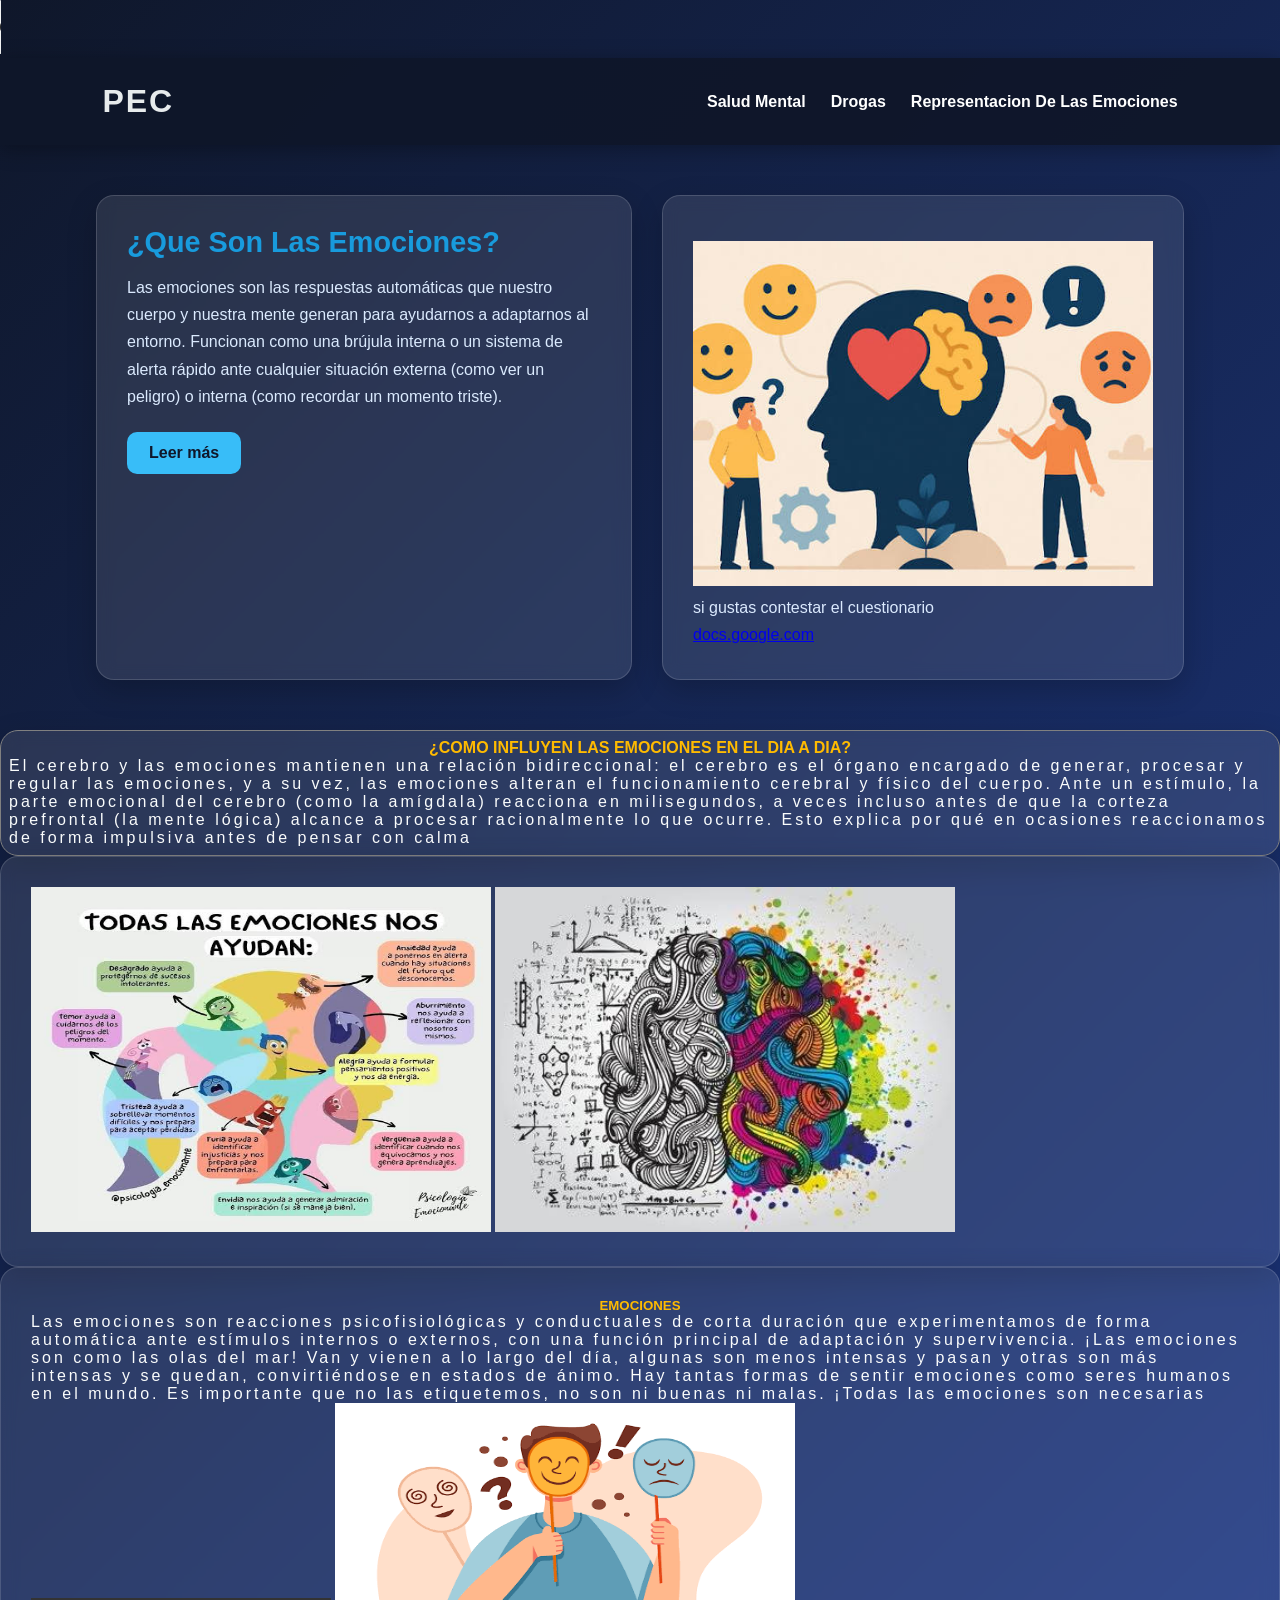
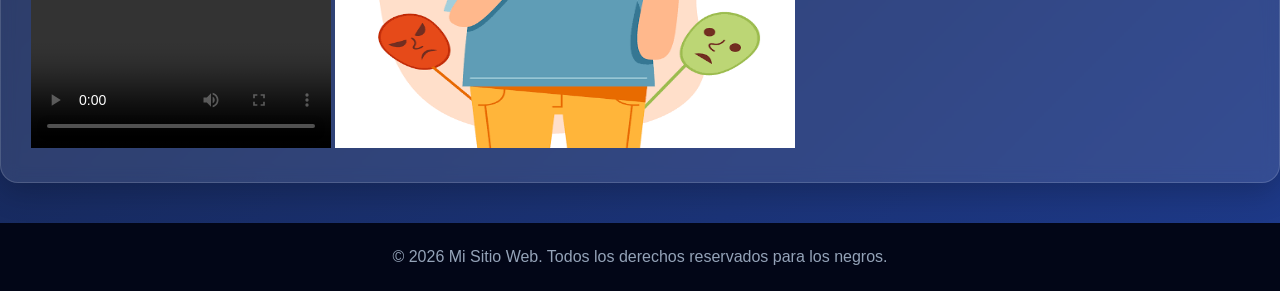
<file: pec/index.html>
<!DOCTYPE html>
<html lang="en">

<head>
    <meta charset="UTF-8">
    <meta name="viewport" content="width=device-width, initial-scale=1.0">
    <title>PROJECTO DEL PEC</title>
    <link rel="stylesheet" href="1estilos.css">

<body>
    <audio controls loop>

        <source src="golden.mp3" type="audio/mpeg">

    </audio>
    <header>
        <h1>PEC </h1>

        <nav>
            <ul>
                <li><a href="2index.html">Salud Mental</a></li>
                <li><a href="3index.html">Drogas</a></li>
                <li><a href="4index.html">Representacion De Las Emociones</a></li>
                
            </ul>
        </nav>
    </header>

    <main class="contenedor">

        <section>
            <h2>¿Que Son Las Emociones?</h2>
            <p>
                Las emociones son las respuestas automáticas
                que nuestro cuerpo y nuestra mente generan para
                ayudarnos a adaptarnos al entorno. Funcionan como
                una brújula interna o un sistema de alerta rápido
                ante cualquier situación externa (como ver un peligro)
                o interna (como recordar un momento triste).
            </p>

            <a href="#" class="boton">Leer más</a>
        </section>

        <aside>
            <h3></h3>
            <p>
                <img src="edgar.jpg" alt="edgar" width="460" height="345">
                si gustas contestar el cuestionario
            </p>
            <p><a
                    href="https://docs.google.com/forms/d/e/1FAIpQLSejkUiuRa-tMJepSYEjL113vpwqX7PfJxoe7_6dhCsBIC0TQA/viewform">docs.google.com</a>
            </p>

        </aside>
    </main>

    <section class="salud">

        <h4>¿Como influyen las Emociones en el dia a dia?</h4>
        <p4>El cerebro y las emociones mantienen una relación bidireccional:
            el cerebro es el órgano encargado de generar,
            procesar y regular las emociones, y a su vez,
            las emociones alteran el funcionamiento cerebral y
            físico del cuerpo.
            Ante un estímulo, la parte emocional del cerebro
            (como la amígdala) reacciona en milisegundos, a veces
            incluso antes de que la corteza prefrontal (la mente lógica)
            alcance a procesar racionalmente lo que ocurre.
            Esto explica por qué en ocasiones reaccionamos de forma
            impulsiva antes de pensar con calma
        </p4>

    </section>

    <section class="imagenes">
        <img src="images.jpg" alt="edgar" width="460" height="345">
        <img src="u.jpeg" alt="edgar" width="460" height="345">




    </section>

    <section class="eje">
        <h5>Emociones</h5>
        <p5>Las emociones son reacciones psicofisiológicas y conductuales de corta duración que experimentamos de forma
            automática ante estímulos internos o externos, con una función principal de adaptación y supervivencia. ¡Las
            emociones son como las olas del mar! Van y vienen a lo largo del día, algunas son menos intensas y pasan y
            otras son más intensas y se quedan, convirtiéndose en estados de ánimo. Hay tantas formas de sentir
            emociones como seres humanos en el mundo. Es importante que no las etiquetemos, no son ni buenas ni malas.
            ¡Todas las emociones son necesarias</p5>
        <video src="que.mp4" controls></video>
        <img src="pri.png" alt="edgar" width="460" height="345">
    </section>

    <footer>
        <p>&copy; 2026 Mi Sitio Web. Todos los derechos reservados para los negros.</p>
    </footer>
</body>
</file>
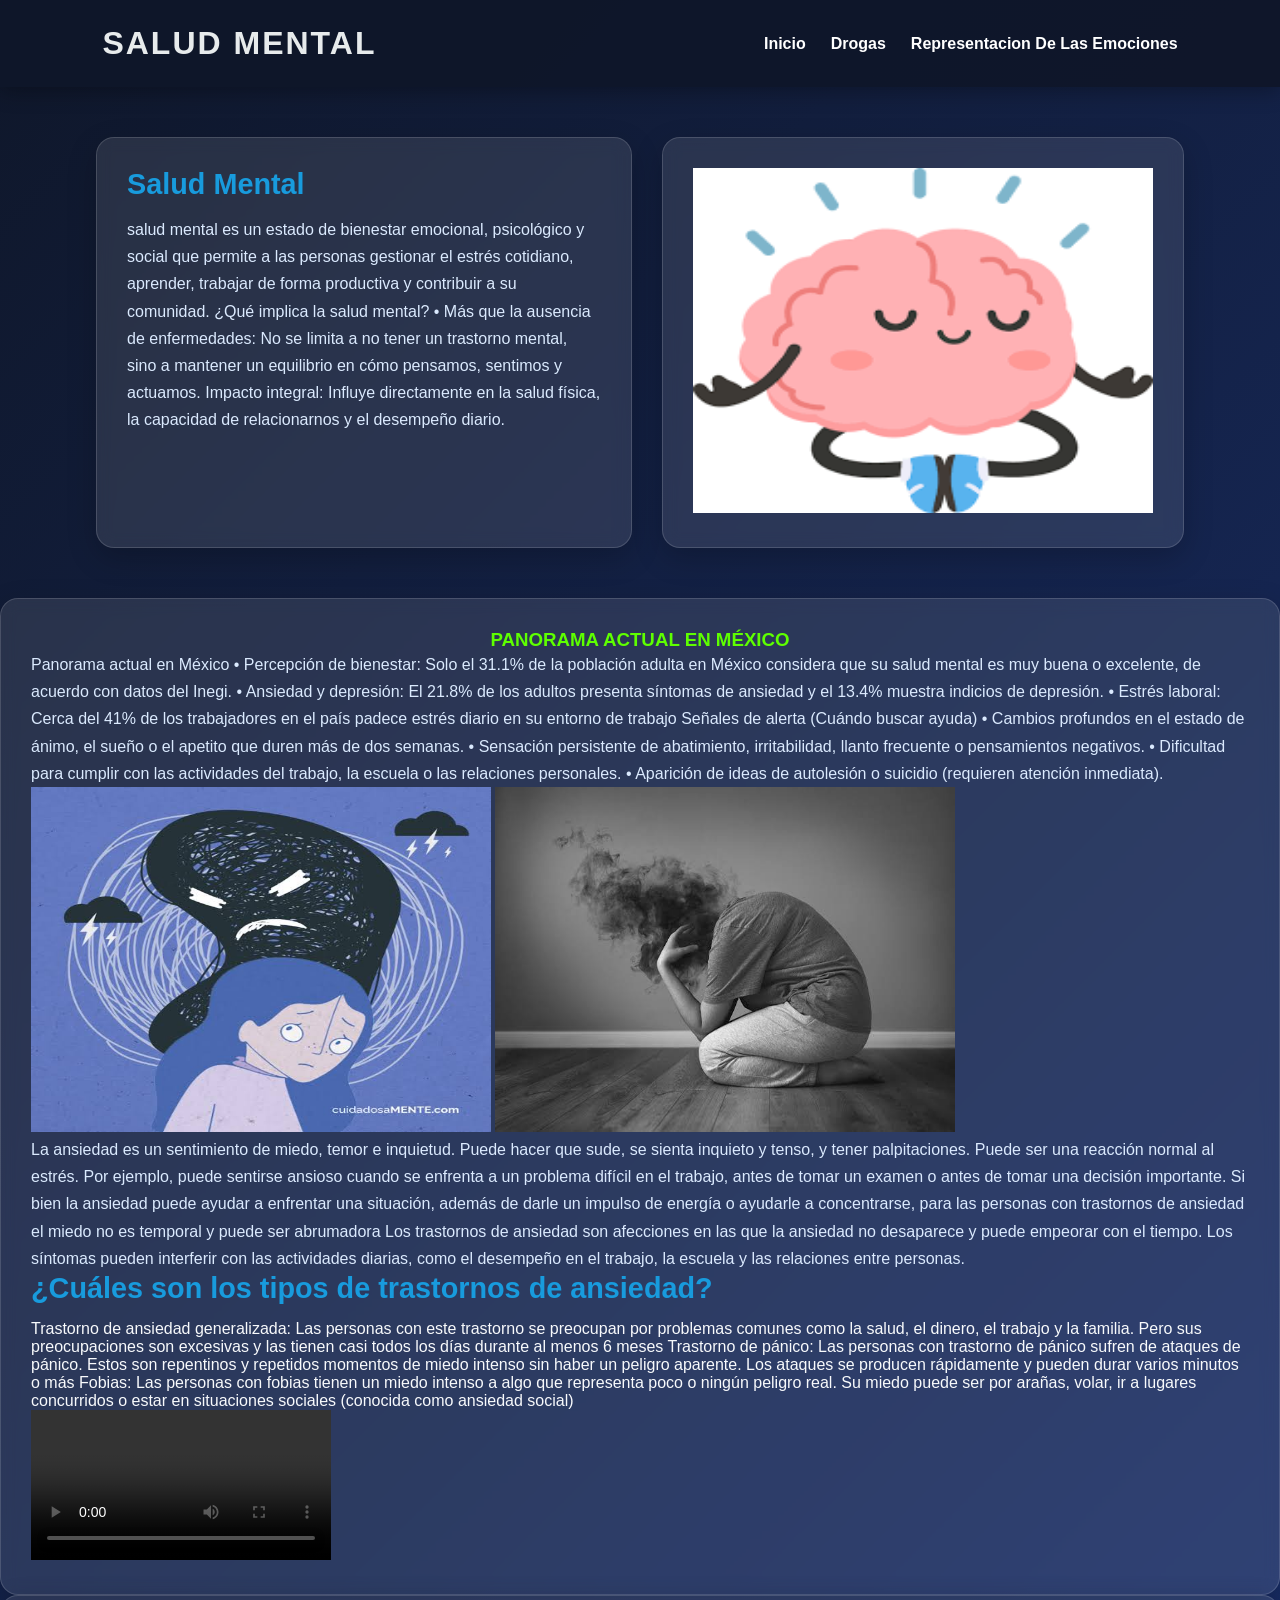
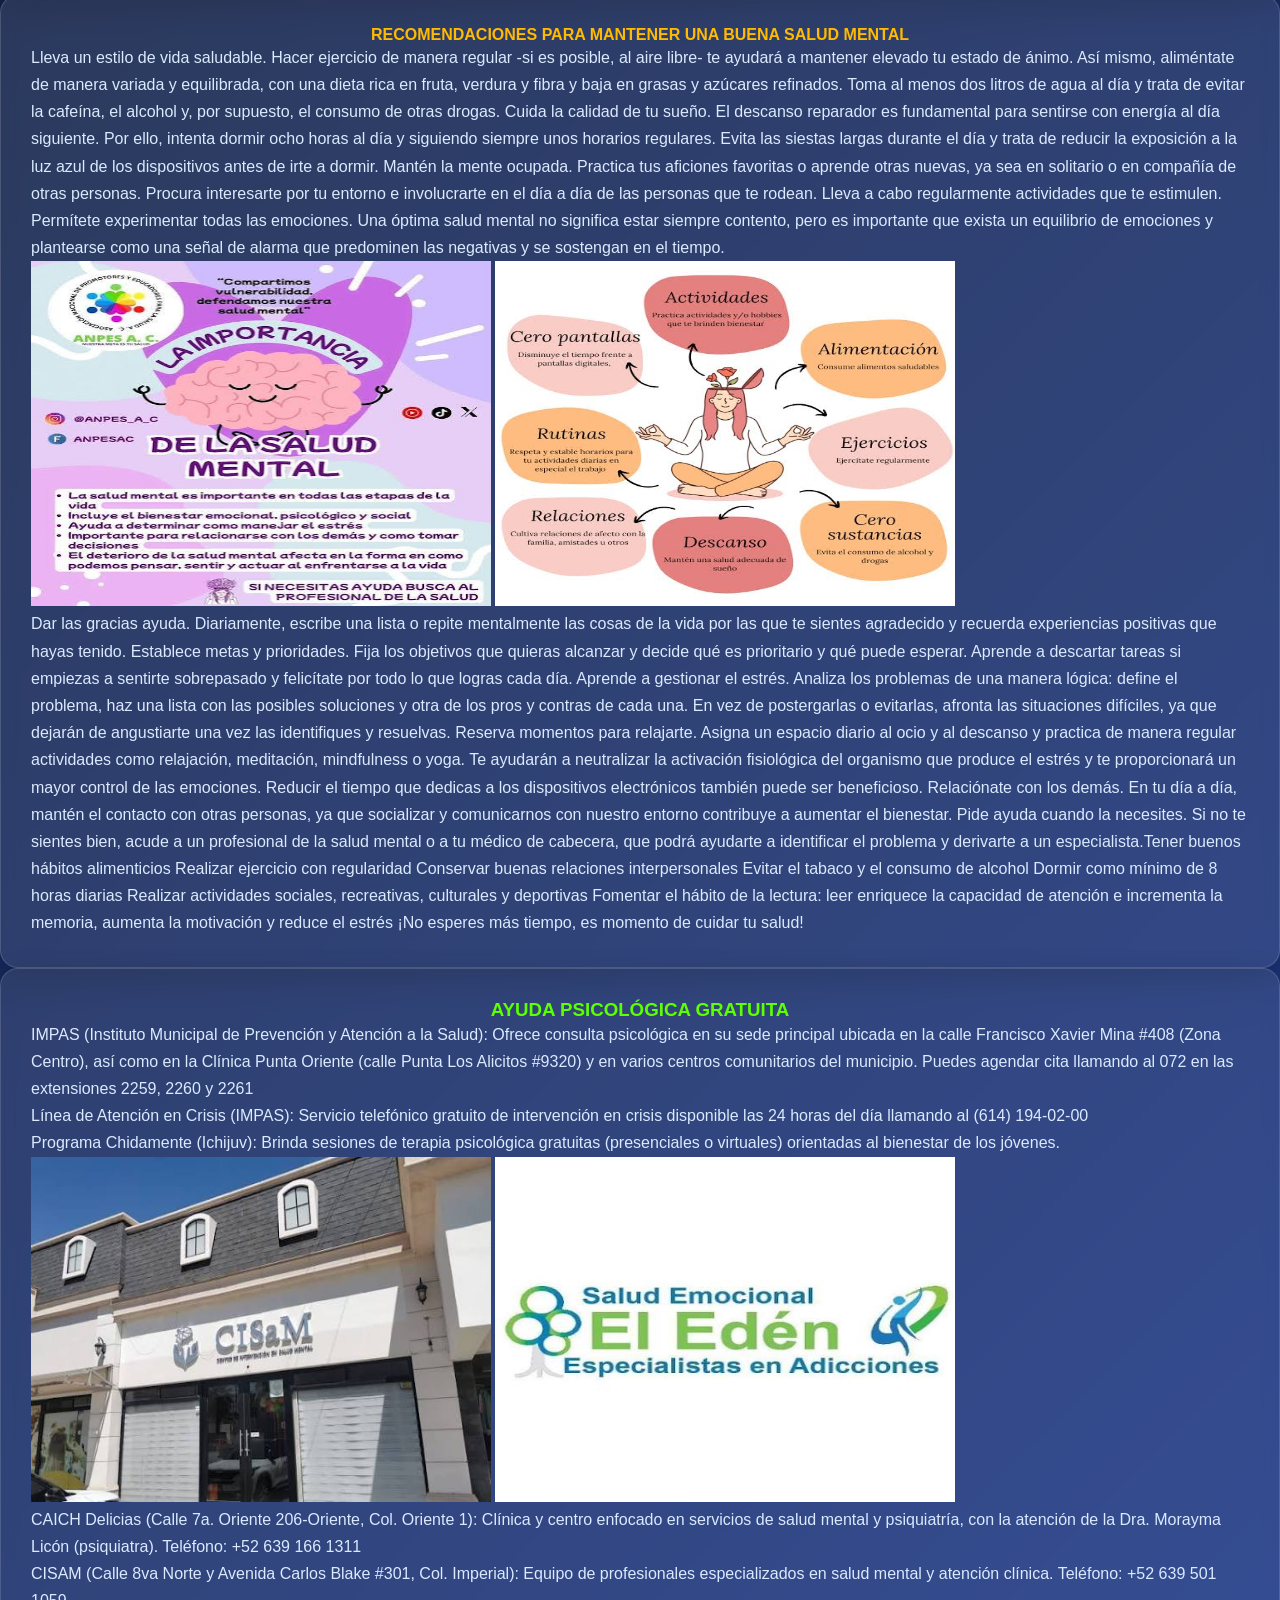
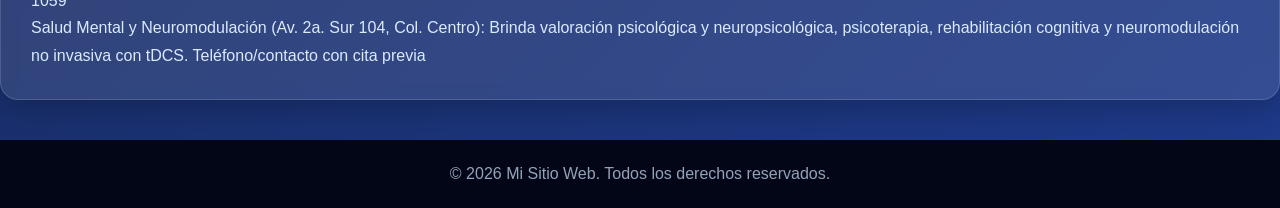
<file: pec/2index.html>
<!DOCTYPE html>
<html lang="en">

<head>
    <meta charset="UTF-8">
    <meta name="viewport" content="width=device-width, initial-scale=1.0">
    <title>PROJECTO DEL PEC</title>
    <link rel="stylesheet" href="2estilo.css">

<body>

    <header>
        <h1>SALUD MENTAL</h1>

        <nav>
            <ul>
                <li><a href="index.html">Inicio</a></li>
                <li><a href="3index.html">Drogas</a></li>
                <li><a href="4index.html">Representacion De Las Emociones</a></li>

            </ul>
        </nav>
    </header>

    <main class="contenedor">

        <section>
            <h2>Salud Mental</h2>
            <p>
                salud mental es un estado de bienestar emocional, psicológico y social que permite a las personas
                gestionar el estrés cotidiano, aprender, trabajar de forma productiva y contribuir a su comunidad.

                ¿Qué implica la salud mental?

                • Más que la ausencia de enfermedades: No se limita a no tener un trastorno mental, sino a mantener un
                equilibrio en cómo pensamos, sentimos y actuamos.
                Impacto integral: Influye directamente en la salud física, la capacidad de relacionarnos y el desempeño
                diario.
            </p>


        </section>

        <aside>

            <img src="l.png" alt="edgar" width="460" height="345">

        </aside>

    </main>
    <section>
        <h3> Panorama actual en México</h3>
        <p>
            Panorama actual en México

            • Percepción de bienestar: Solo el 31.1% de la población adulta en México considera que su salud mental es
            muy buena o excelente, de acuerdo con datos del Inegi.
            • Ansiedad y depresión: El 21.8% de los adultos presenta síntomas de ansiedad y el 13.4% muestra indicios de
            depresión.
            • Estrés laboral: Cerca del 41% de los trabajadores en el país padece estrés diario en su entorno de trabajo

            Señales de alerta (Cuándo buscar ayuda)

            • Cambios profundos en el estado de ánimo, el sueño o el apetito que duren más de dos semanas.
            • Sensación persistente de abatimiento, irritabilidad, llanto frecuente o pensamientos negativos.
            • Dificultad para cumplir con las actividades del trabajo, la escuela o las relaciones personales.
            • Aparición de ideas de autolesión o suicidio (requieren atención inmediata).
        </p>
        <img src="v.jpeg" alt="edgar" width="460" height="345">
        <img src="ansi.jpeg" alt="edgar" width="460" height="345">
        <p>
            La ansiedad es un sentimiento de miedo, temor e inquietud. Puede hacer que sude, se sienta
            inquieto y tenso, y tener palpitaciones. Puede ser una reacción normal al estrés. Por ejemplo, puede
            sentirse ansioso cuando se enfrenta a un problema difícil en el trabajo, antes de tomar un examen o antes de
            tomar una decisión importante. Si bien la ansiedad puede ayudar a enfrentar una situación, además de darle
            un impulso de energía o ayudarle a concentrarse, para las personas con trastornos de ansiedad el miedo no es
            temporal y puede ser abrumadora
            Los trastornos de ansiedad son afecciones en las que la ansiedad no desaparece y puede empeorar con el
            tiempo. Los síntomas pueden interferir con las actividades diarias, como el desempeño en el trabajo, la
            escuela y las relaciones entre personas.
        <h2>¿Cuáles son los tipos de trastornos de ansiedad?</h2>
        Trastorno de ansiedad generalizada: Las personas con este trastorno se preocupan por problemas comunes como la
        salud, el dinero, el trabajo y la familia. Pero sus preocupaciones son excesivas y las tienen casi todos los
        días durante al menos 6 meses
        Trastorno de pánico: Las personas con trastorno de pánico sufren de ataques de pánico. Estos son repentinos y
        repetidos momentos de miedo intenso sin haber un peligro aparente. Los ataques se producen rápidamente y pueden
        durar varios minutos o más
        Fobias: Las personas con fobias tienen un miedo intenso a algo que representa poco o ningún peligro real. Su
        miedo puede ser por arañas, volar, ir a lugares concurridos o estar en situaciones sociales (conocida como
        ansiedad social)
        </p>
        <video src="ancieda.mp4" controls></video>
    </section>
    <section class="al demonio">
        <h4>Recomendaciones para mantener una buena salud mental</h4>
        <p>Lleva un estilo de vida saludable. Hacer ejercicio de manera regular -si es posible, al aire libre- te
            ayudará a mantener elevado tu estado de ánimo. Así mismo, aliméntate de manera variada y equilibrada, con
            una dieta rica en fruta, verdura y fibra y baja en grasas y azúcares refinados. Toma al menos dos litros de
            agua al día y trata de evitar la cafeína, el alcohol y, por supuesto, el consumo de otras drogas.
            Cuida la calidad de tu sueño. El descanso reparador es fundamental para sentirse con energía al día
            siguiente. Por ello, intenta dormir ocho horas al día y siguiendo siempre unos horarios regulares. Evita las
            siestas largas durante el día y trata de reducir la exposición a la luz azul de los dispositivos antes de
            irte a dormir.
            Mantén la mente ocupada. Practica tus aficiones favoritas o aprende otras nuevas, ya sea en solitario o en
            compañía de otras personas. Procura interesarte por tu entorno e involucrarte en el día a día de las
            personas que te rodean. Lleva a cabo regularmente actividades que te estimulen.
            Permítete experimentar todas las emociones. Una óptima salud mental no significa estar siempre contento,
            pero es importante que exista un equilibrio de emociones y plantearse como una señal de alarma que
            predominen las negativas y se sostengan en el tiempo.
        </p>

        <img src="maldi.jpeg" alt="edgar" width="460" height="345">
        <img src="ko.jpeg" alt="edgar" width="460" height="345">


        <p>Dar las gracias ayuda. Diariamente, escribe una lista o repite mentalmente las cosas de la vida por las que
            te sientes agradecido y recuerda experiencias positivas que hayas tenido.
            Establece metas y prioridades. Fija los objetivos que quieras alcanzar y decide qué es prioritario y qué
            puede esperar. Aprende a descartar tareas si empiezas a sentirte sobrepasado y felicítate por todo lo que
            logras cada día.
            Aprende a gestionar el estrés. Analiza los problemas de una manera lógica: define el problema, haz una lista
            con las posibles soluciones y otra de los pros y contras de cada una. En vez de postergarlas o evitarlas,
            afronta las situaciones difíciles, ya que dejarán de angustiarte una vez las identifiques y resuelvas.
            Reserva momentos para relajarte. Asigna un espacio diario al ocio y al descanso y practica de manera regular
            actividades como relajación, meditación, mindfulness o yoga. Te ayudarán a neutralizar la activación
            fisiológica del organismo que produce el estrés y te proporcionará un mayor control de las emociones.
            Reducir el tiempo que dedicas a los dispositivos electrónicos también puede ser beneficioso.
            Relaciónate con los demás. En tu día a día, mantén el contacto con otras personas, ya que socializar y
            comunicarnos con nuestro entorno contribuye a aumentar el bienestar.
            Pide ayuda cuando la necesites. Si no te sientes bien, acude a un profesional de la salud mental o a tu
            médico de cabecera, que podrá ayudarte a identificar el problema y derivarte a un especialista.Tener buenos
            hábitos alimenticios
            Realizar ejercicio con regularidad
            Conservar buenas relaciones interpersonales
            Evitar el tabaco y el consumo de alcohol
            Dormir como mínimo de 8 horas diarias
            Realizar actividades sociales, recreativas, culturales y deportivas
            Fomentar el hábito de la lectura: leer enriquece la capacidad de atención e incrementa la memoria, aumenta
            la motivación y reduce el estrés
            ¡No esperes más tiempo, es momento de cuidar tu salud!</p>

    </section>
    <section>
        <h3>Ayuda psicológica gratuita</h3>
        <p>IMPAS (Instituto Municipal de Prevención y Atención a la Salud): Ofrece consulta psicológica en su sede
            principal ubicada en la calle Francisco Xavier Mina #408 (Zona Centro), así como en la Clínica Punta Oriente
            (calle Punta Los Alicitos #9320) y en varios centros comunitarios del municipio. Puedes agendar cita
            llamando al 072 en las extensiones 2259, 2260 y 2261
        <p>Línea de Atención en Crisis (IMPAS): Servicio telefónico gratuito de intervención en crisis disponible las
            24 horas del día llamando al (614) 194-02-00</p>
        <p>Programa Chidamente (Ichijuv): Brinda sesiones de terapia psicológica gratuitas (presenciales o virtuales)
            orientadas al bienestar de los jóvenes.
        </p>
        <img src="cis.jpeg" alt="edgar" width="460" height="345">
        <img src="polo.jpeg" alt="edgar" width="460" height="345">
        </p>
        <p>CAICH Delicias (Calle 7a. Oriente 206-Oriente, Col. Oriente 1): Clínica y centro enfocado en servicios de
            salud mental y psiquiatría, con la atención de la Dra. Morayma Licón (psiquiatra). Teléfono: +52 639 166
            1311
        </p>
        <p>CISAM (Calle 8va Norte y Avenida Carlos Blake #301, Col. Imperial): Equipo de profesionales especializados en
            salud mental y atención clínica. Teléfono: +52 639 501 1059
        </p>
        <p>Salud Mental y Neuromodulación (Av. 2a. Sur 104, Col. Centro): Brinda valoración psicológica y
            neuropsicológica, psicoterapia, rehabilitación cognitiva y neuromodulación no invasiva con tDCS.
            Teléfono/contacto con cita previa</p>
    </section>
    <footer>
        <p>&copy; 2026 Mi Sitio Web. Todos los derechos reservados.</p>
    </footer>
</body>
</file>
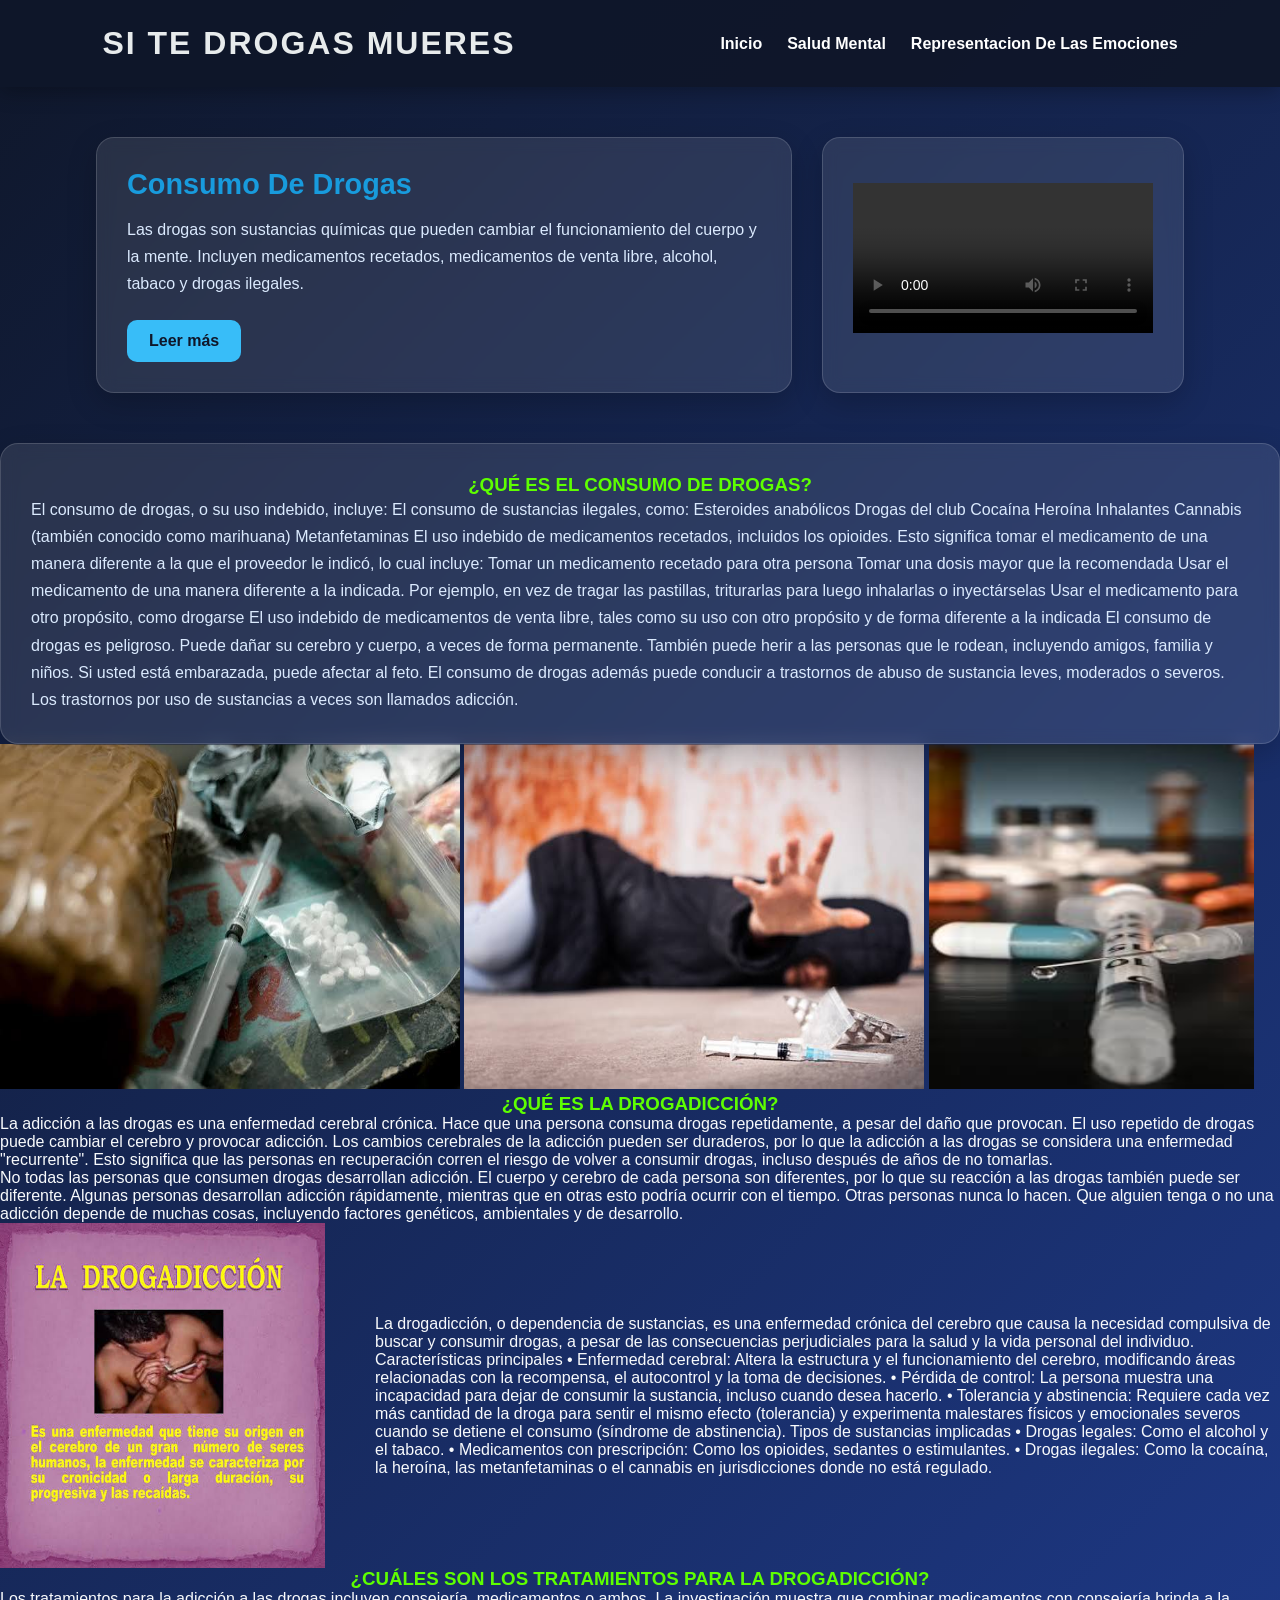
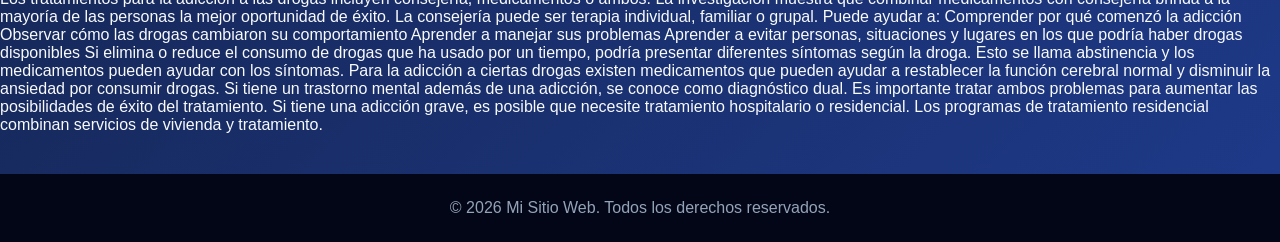
<file: pec/3index.html>
<!DOCTYPE html>
<html lang="en">

<head>
    <meta charset="UTF-8">
    <meta name="viewport" content="width=device-width, initial-scale=1.0">
    <title>PROJECTO DEL PEC</title>
    <link rel="stylesheet" href="3estilos.css">

<body id="caja">

    <header>
        <h1>Si Te Drogas Mueres</h1>

        <nav>
            <ul>
                <li><a href="index.html">Inicio</a></li>
                <li><a href="2index.html">Salud Mental</a></li>
                <li><a href="4index.html">Representacion De Las Emociones</a></li>

            </ul>
        </nav>
       
    </header>

    <main class="contenedor">

        <section>
            <h2>Consumo De Drogas</h2>
            <p>Las drogas son sustancias químicas que pueden cambiar el funcionamiento del cuerpo y la mente. Incluyen
                medicamentos recetados, medicamentos de venta libre, alcohol, tabaco y drogas ilegales.

            </p>
            <a href="#" class="boton">Leer más</a>
        </section>
        <aside>
            <h3></h3>
            <p>

                <video src="dricki.mp4" controls></video>

            </p>
        </aside>

    </main>
    <section class="g">
        <h3>¿Qué es el consumo de drogas?</h3>
        <p>El consumo de drogas, o su uso indebido, incluye:

            El consumo de sustancias ilegales, como:
            Esteroides anabólicos
            Drogas del club
            Cocaína
            Heroína
            Inhalantes
            Cannabis (también conocido como marihuana)
            Metanfetaminas
            El uso indebido de medicamentos recetados, incluidos los opioides. Esto significa tomar el medicamento de
            una manera diferente a la que el proveedor le indicó, lo cual incluye:
            Tomar un medicamento recetado para otra persona
            Tomar una dosis mayor que la recomendada
            Usar el medicamento de una manera diferente a la indicada. Por ejemplo, en vez de tragar las pastillas,
            triturarlas para luego inhalarlas o inyectárselas
            Usar el medicamento para otro propósito, como drogarse
            El uso indebido de medicamentos de venta libre, tales como su uso con otro propósito y de forma diferente a
            la indicada
            El consumo de drogas es peligroso. Puede dañar su cerebro y cuerpo, a veces de forma permanente. También
            puede herir a las personas que le rodean, incluyendo amigos, familia y niños. Si usted está embarazada,
            puede afectar al feto. El consumo de drogas además puede conducir a trastornos de abuso de sustancia leves,
            moderados o severos. Los trastornos por uso de sustancias a veces son llamados adicción.</p>
    </section>
    <img src="aw.jpeg" alt="edgar" width="460" height="345">
    <img src="ul.jpeg" alt="edgar" width="460" height="345">
    <img src="bn.jpeg" alt="edgar" width="325" height="345">
    <p>
    <h3>¿Qué es la drogadicción?</h3>
    La adicción a las drogas es una enfermedad cerebral crónica. Hace que una persona consuma drogas repetidamente,
    a pesar del daño que provocan. El uso repetido de drogas puede cambiar el cerebro y provocar adicción.

    Los cambios cerebrales de la adicción pueden ser duraderos, por lo que la adicción a las drogas se considera una
    enfermedad "recurrente". Esto significa que las personas en recuperación corren el riesgo de volver a consumir
    drogas, incluso después de años de no tomarlas.</p>
    <p>No todas las personas que consumen drogas desarrollan adicción. El cuerpo y cerebro de cada persona son
        diferentes, por lo que su reacción a las drogas también puede ser diferente. Algunas personas desarrollan
        adicción rápidamente, mientras que en otras esto podría ocurrir con el tiempo. Otras personas nunca lo hacen.
        Que alguien tenga o no una adicción depende de muchas cosas, incluyendo factores genéticos, ambientales y de
        desarrollo.
    </p>

    <div class="in">

        <img class="imagen" src="pp.jpeg" alt="edgar" width="325" height="345">

        <p class="txt">La drogadicción, o dependencia de sustancias, es una enfermedad crónica del cerebro que causa la
            necesidad
            compulsiva de buscar y consumir drogas, a pesar de las consecuencias perjudiciales para la salud y la vida
            personal del individuo.

            Características principales

            • Enfermedad cerebral: Altera la estructura y el funcionamiento del cerebro, modificando áreas relacionadas
            con la recompensa, el autocontrol y la toma de decisiones.
            • Pérdida de control: La persona muestra una incapacidad para dejar de consumir la sustancia, incluso cuando
            desea hacerlo.
            • Tolerancia y abstinencia: Requiere cada vez más cantidad de la droga para sentir el mismo efecto
            (tolerancia) y experimenta malestares físicos y emocionales severos cuando se detiene el consumo (síndrome
            de abstinencia).

            Tipos de sustancias implicadas

            • Drogas legales: Como el alcohol y el tabaco.
            • Medicamentos con prescripción: Como los opioides, sedantes o estimulantes.
            • Drogas ilegales: Como la cocaína, la heroína, las metanfetaminas o el cannabis en jurisdicciones donde no
            está regulado.
        </p>




    </div>
    <h3>¿Cuáles son los tratamientos para la drogadicción?</h3>
    <p>Los tratamientos para la adicción a las drogas incluyen consejería, medicamentos o ambos. La investigación
        muestra que combinar medicamentos con consejería brinda a la mayoría de las personas la mejor oportunidad de
        éxito.

        La consejería puede ser terapia individual, familiar o grupal. Puede ayudar a:

        Comprender por qué comenzó la adicción
        Observar cómo las drogas cambiaron su comportamiento
        Aprender a manejar sus problemas
        Aprender a evitar personas, situaciones y lugares en los que podría haber drogas disponibles
        Si elimina o reduce el consumo de drogas que ha usado por un tiempo, podría presentar diferentes síntomas según
        la droga. Esto se llama abstinencia y los medicamentos pueden ayudar con los síntomas. Para la adicción a
        ciertas drogas existen medicamentos que pueden ayudar a restablecer la función cerebral normal y disminuir la
        ansiedad por consumir drogas.

        Si tiene un trastorno mental además de una adicción, se conoce como diagnóstico dual. Es importante tratar ambos
        problemas para aumentar las posibilidades de éxito del tratamiento.

        Si tiene una adicción grave, es posible que necesite tratamiento hospitalario o residencial. Los programas de
        tratamiento residencial combinan servicios de vivienda y tratamiento.</p>
    
    <footer>
        <p>&copy; 2026 Mi Sitio Web. Todos los derechos reservados.</p>
    </footer>
</body>
</file>
<file: pec/1estilos.css>
*{
            margin: 0;
            padding: 0;
            box-sizing: border-box;
        }

        body {
            font-family: Arial, Helvetica, sans-serif;
            background: linear-gradient(135deg, #0f172a, #1e3a8a);
            color: #f8fafc;
            min-height: 100vh;
        }

        header {
            background: rgba(15, 23, 42, 0.95);
            padding: 25px 8%;
            display: flex;
            justify-content: space-between;
            align-items: center;
            box-shadow: 0 4px 20px rgba(0, 0, 0, 0.3);
            position: sticky;
            top: 0;
            z-index: 10;
        }

        header h1 {
            color: #e7ebec;
            font-size: 2rem;
            text-transform: uppercase;
            letter-spacing: 2px;
        }

        nav ul {
            list-style: none;
            display: flex;
            gap: 25px;
        }

        nav a {
            color: white;
            text-decoration: none;
            font-weight: bold;
            transition: 0.3s;
        }

        nav a:hover {
            color: #38bdf8;
        }

        .contenedor {
            width: 85%;
            max-width: 1100px;
            margin: 50px auto;
            display: grid;
            grid-template-columns: 2fr 1fr;
            gap: 30px;
        }

        section, aside {
            background: rgba(255, 255, 255, 0.1);
            border: 1px solid rgba(255, 255, 255, 0.15);
            border-radius: 18px;
            padding: 30px;
            box-shadow: 0 10px 30px rgba(0, 0, 0, 0.2);
            backdrop-filter: blur(8px);
        }

        section h2 {
            color: #189bdd;
            margin-bottom: 15px;
            font-size: 1.8rem;
        }

        section p, aside p {
            color: #dbeafe;
            line-height: 1.7;
        }

        aside h3 {
            color: #fbbf24;
            margin-bottom: 15px;
            font-size: 1.4rem;
        }

        .boton {
            display: inline-block;
            margin-top: 22px;
            padding: 12px 22px;
            background: #38bdf8;
            color: #0f172a;
            text-decoration: none;
            font-weight: bold;
            border-radius: 10px;
            transition: 0.3s;
        }

        .boton:hover {
            background: #fbbf24;
            transform: translateY(-3px);
        }

        footer {
            text-align: center;
            padding: 25px;
            background: #020617;
            color: #94a3b8;
            margin-top: 40px;
        }

        @media (max-width: 700px) {
            header {
                flex-direction: column;
                gap: 18px;
                text-align: center;
            }

            nav ul {
                gap: 15px;
            }

            .contenedor {
                grid-template-columns: 1fr;
                width: 90%;
            }
        }
        .salud{
              
          border: 1px solid gray;
          padding: 8px;
        }

        h4 {
          text-align: center;
          text-transform: uppercase;
          color: #ffbb00;
        }

        p4 {
           text-indent: 50px;
           text-align: justify;
           letter-spacing: 3px;
        }

        p4 {
           text-decoration: none;
           color: #fafcfc;
        }
        .Emociones{
              
          border: 1px solid gray;
          padding: 8px;
        }

        h5 {
          text-align: center;
          text-transform: uppercase;
          color: #ffbb00;
        }

        p5 {
           text-indent: 50px;
           text-align: justify;
           letter-spacing: 3px;
        }

        p5 {
           text-decoration: none;
           color: #fafcfc;
        }
</file>
<file: pec/2estilo.css>
*{
            margin: 0;
            padding: 0;
            box-sizing: border-box;
        }

        body {
            font-family: Arial, Helvetica, sans-serif;
            background: linear-gradient(135deg, #0f172a, #1e3a8a);
            color: #f8fafc;
            min-height: 100vh;
        }

        header {
            background: rgba(15, 23, 42, 0.95);
            padding: 25px 8%;
            display: flex;
            justify-content: space-between;
            align-items: center;
            box-shadow: 0 4px 20px rgba(0, 0, 0, 0.3);
            position: sticky;
            top: 0;
            z-index: 10;
        }

        header h1 {
            color: #e7ebec;
            font-size: 2rem;
            text-transform: uppercase;
            letter-spacing: 2px;
        }

        nav ul {
            list-style: none;
            display: flex;
            gap: 25px;
        }

        nav a {
            color: white;
            text-decoration: none;
            font-weight: bold;
            transition: 0.3s;
        }

        nav a:hover {
            color: #38bdf8;
        }

        .contenedor {
            width: 85%;
            max-width: 1100px;
            margin: 50px auto;
            display: grid;
            grid-template-columns: 2fr 1fr;
            gap: 30px;
        }

        section, aside {
            background: rgba(255, 255, 255, 0.1);
            border: 1px solid rgba(255, 255, 255, 0.15);
            border-radius: 18px;
            padding: 30px;
            box-shadow: 0 10px 30px rgba(0, 0, 0, 0.2);
            backdrop-filter: blur(8px);
        }

        section h2 {
            color: #189bdd;
            margin-bottom: 15px;
            font-size: 1.8rem;
        }

        section p, aside p {
            color: #dbeafe;
            line-height: 1.7;
        }

        aside h3 {
            color: #fbbf24;
            margin-bottom: 15px;
            font-size: 1.4rem;
        }

        .boton {
            display: inline-block;
            margin-top: 22px;
            padding: 12px 22px;
            background: #38bdf8;
            color: #0f172a;
            text-decoration: none;
            font-weight: bold;
            border-radius: 10px;
            transition: 0.3s;
        }


        footer {
            text-align: center;
            padding: 25px;
            background: #020617;
            color: #94a3b8;
            margin-top: 40px;
        }

        @media (max-width: 700px) {
            header {
                flex-direction: column;
                gap: 18px;
                text-align: center;
            }

            nav ul {
                gap: 15px;
            }

            .contenedor {
                grid-template-columns: 1fr;
                width: 90%;
            }
        }
        .al demonio{
              
          border: 1000px solid gray;
          padding: 8px;
        }

        h4 {
          text-align: center;
          text-transform: uppercase;
          color: #ffbb00;
        }

        p4 {
           text-indent: 50px;
           text-align: justify;
           letter-spacing: 3px;
        }

        p4 {
           text-decoration: none;
           color: #fafcfc;
        }
         .estoy arrto{
              
          border: 1000px solid gray;
          padding: 8px;
        }

        h3 {
          text-align: center;
          text-transform: uppercase;
          color: #5eff00;
        }

        p3 {
           text-indent: 50px;
           text-align: justify;
           letter-spacing: 3px;
        }

        p3 {
           text-decoration: none;
           color: #fafcfc;
        }
</file>
<file: pec/3estilos.css>
*{
            margin: 0;
            padding: 0;
            box-sizing: border-box;
        }

        body {
            font-family: Arial, Helvetica, sans-serif;
            background: linear-gradient(135deg, #0f172a, #1e3a8a);
            color: #f8fafc;
            min-height: 100vh;
        }

        header {
            background: rgba(15, 23, 42, 0.95);
            padding: 25px 8%;
            display: flex;
            justify-content: space-between;
            align-items: center;
            box-shadow: 0 4px 20px rgba(0, 0, 0, 0.3);
            position: sticky;
            top: 0;
            z-index: 10;
        }

        header h1 {
            color: #e7ebec;
            font-size: 2rem;
            text-transform: uppercase;
            letter-spacing: 2px;
        }

        nav ul {
            list-style: none;
            display: flex;
            gap: 25px;
        }

        nav a {
            color: white;
            text-decoration: none;
            font-weight: bold;
            transition: 0.3s;
        }

        nav a:hover {
            color: #38bdf8;
        }

        .contenedor {
            width: 85%;
            max-width: 1100px;
            margin: 50px auto;
            display: grid;
            grid-template-columns: 2fr 1fr;
            gap: 30px;
        }

        section, aside {
            background: rgba(255, 255, 255, 0.1);
            border: 1px solid rgba(255, 255, 255, 0.15);
            border-radius: 18px;
            padding: 30px;
            box-shadow: 0 10px 30px rgba(0, 0, 0, 0.2);
            backdrop-filter: blur(8px);
        }

        section h2 {
            color: #189bdd;
            margin-bottom: 15px;
            font-size: 1.8rem;
        }

        section p, aside p {
            color: #dbeafe;
            line-height: 1.7;
        }

        aside h3 {
            color: #fbbf24;
            margin-bottom: 15px;
            font-size: 1.4rem;
        }

        .boton {
            display: inline-block;
            margin-top: 22px;
            padding: 12px 22px;
            background: #38bdf8;
            color: #0f172a;
            text-decoration: none;
            font-weight: bold;
            border-radius: 10px;
            transition: 0.3s;
        }

        .boton:hover {
            background: #fbbf24;
            transform: translateY(-3px);
        }

        footer {
            text-align: center;
            padding: 25px;
            background: #020617;
            color: #94a3b8;
            margin-top: 40px;
        }

        @media (max-width: 700px) {
            header {
                flex-direction: column;
                gap: 18px;
                text-align: center;
            }

            nav ul {
                gap: 15px;
            }

            .contenedor {
                grid-template-columns: 1fr;
                width: 90%;
            }
        }
        h4 {
          text-align: center;
          text-transform: uppercase;
          color: #ffbb00;
        }

        p4 {
           text-indent: 50px;
           text-align: justify;
           letter-spacing: 3px;
        }

        p4 {
           text-decoration: none;
           color: #fafcfc;
        }
         .estoy arrto{
              
          border: 1000px solid gray;
          padding: 8px;
        }

        h3 {
          text-align: center;
          text-transform: uppercase;
          color: #5eff00;
        }

        p3 {
           text-indent: 50px;
           text-align: justify;
           letter-spacing: 3px;
        }

        p3 {
           text-decoration: none;
           color: #fafcfc;
        }
        .in{
         display: flex;
         justify-content: center;
         align-items: center;  

        }
        .txt{
            margin-left: 50px;
        }
</file>
